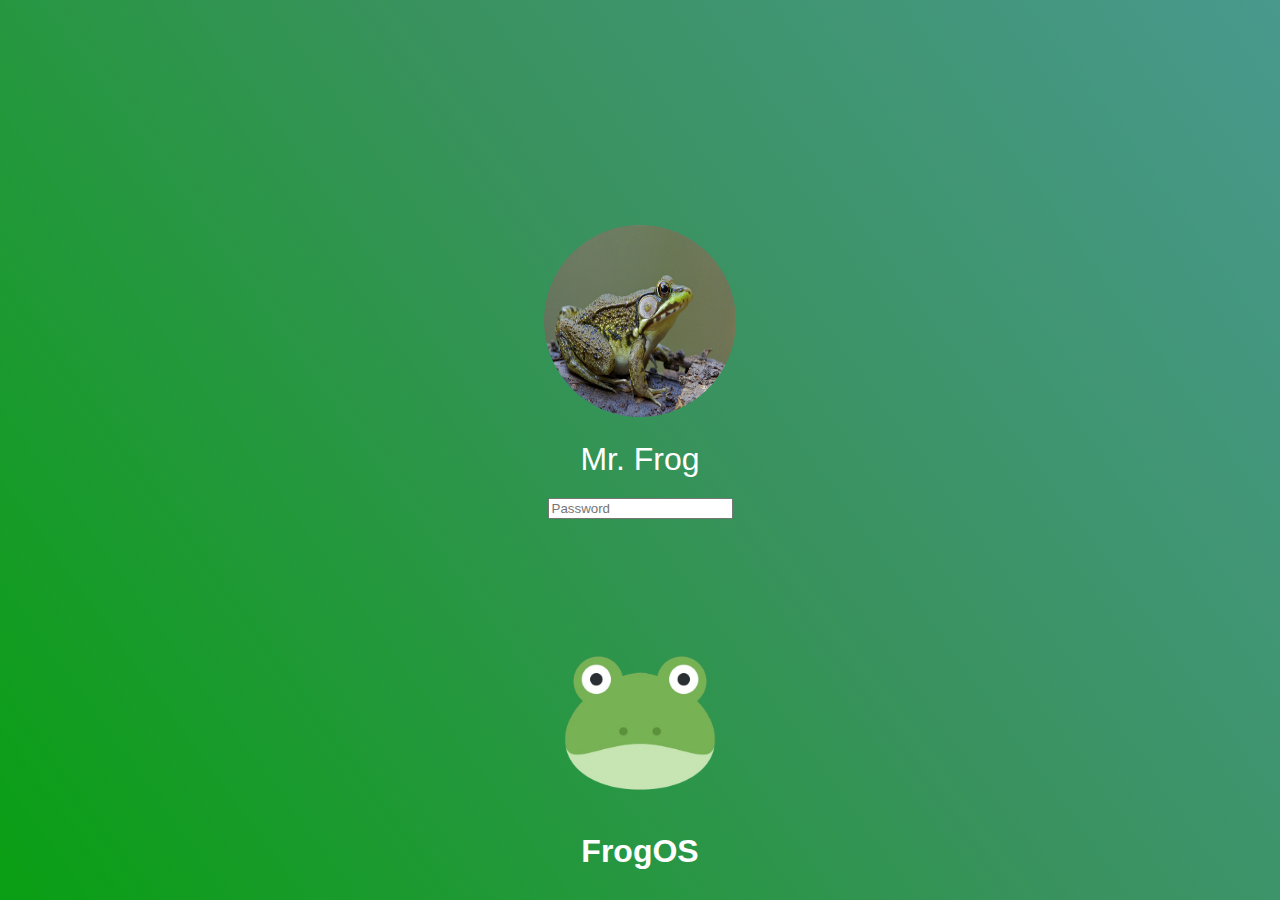
<file: index.html>
<!DOCTYPE html>
<html lang="en">
<head>
    <meta charset="UTF-8">
    <meta name="viewport" content="width=device-width, initial-scale=1.0">
    <title>FrogOS</title>
    <link rel="stylesheet" href="index.css">
</head>
<body>
    <div class="container">
        <div id="login-elements">
            <img src="frog-logo.webp" alt="Frog User Logo" id="frog-logo">
            <h1>Mr. Frog</h1>
            <input type="text" id="password" placeholder="Password">
            <div class="os-logo">
                <img src="frog.png" alt="FrogOS Logo" id="os-logo">
                <h2>FrogOS</h2>
            </div>
        </div>
    </div>
</body>
</html>
</file>
<file: index.css>
body{
    margin: 0;
    padding: 0;
    font-family: 'Segoe UI', Tahoma, Geneva, Verdana, sans-serif;
    background: linear-gradient(54deg,rgb(9, 159, 19) 0%, rgb(57, 146, 94) 55%, rgb(73, 153, 141) 100% 100%);
    background-repeat: no-repeat;
    background-size: cover;
    min-height: 100vh;
}

.container {
    display: flex;
    flex-direction: column;
    justify-content: center;
    align-items: center;
}

#login-elements {
    margin-top: 25vh;
    text-align: center;
    color: white;
}
#login-elements img {
    width: 12rem;
    height: 12rem;
    border-radius: 50%;
}
#login-elements h1 {
    font-size: 2rem;
    margin: 20px 0;
    font-weight: 300;
}

.os-logo {
    position: absolute;
    bottom: 20px;
    left: 0;
    right: 0;
    text-align: center;
    color: white;
    margin-bottom: 0px;
}
.os-logo img {
    width: 100px;
    border-radius: 50%;
}
.os-logo h2 {
    font-size: 2rem;
    margin: 10px 0;
}
</file>
